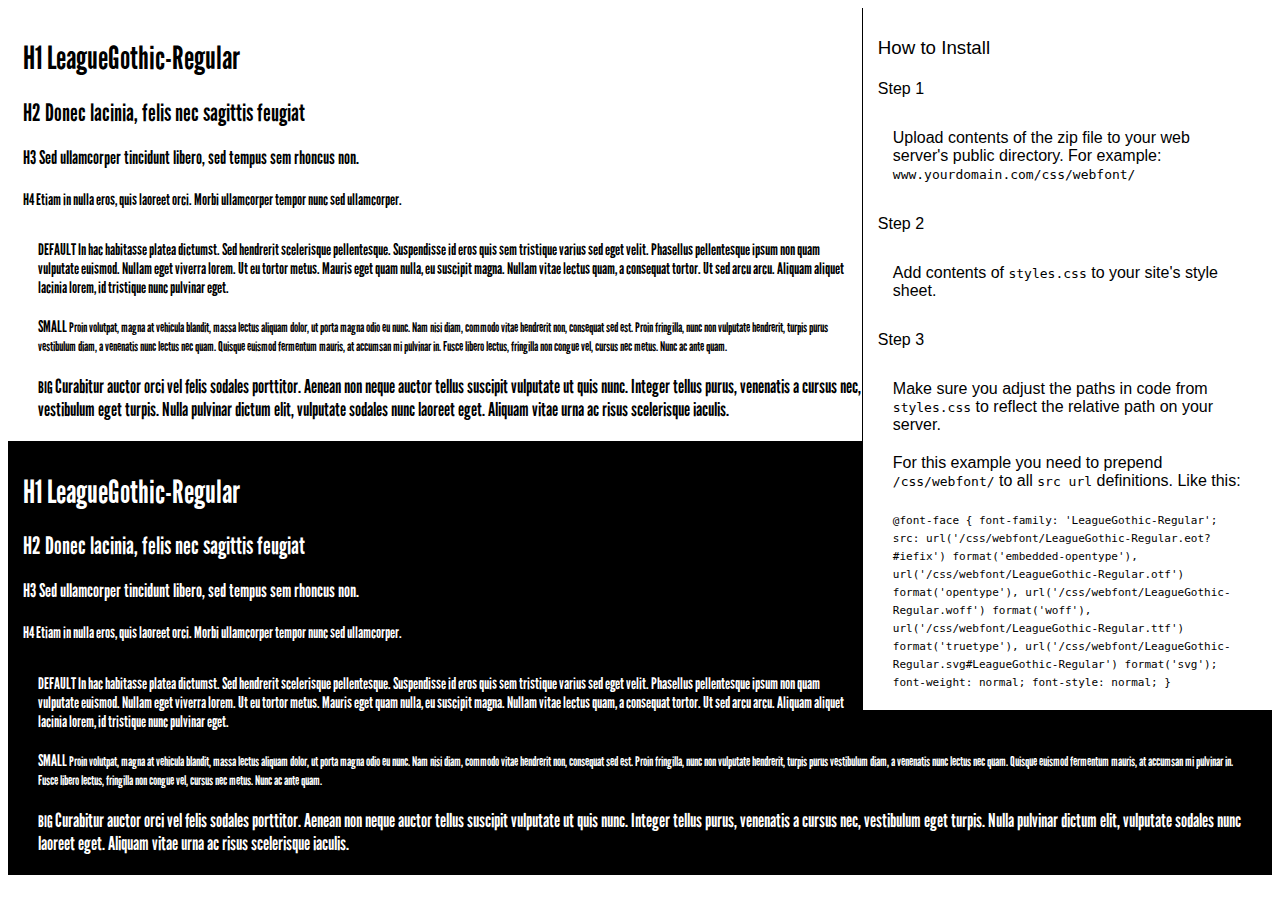
<file: fonts/LeagueGothic-Regular/preview.html>
<!DOCTYPE html>
<html>
<head>
<title>
LeagueGothic-Regular
 - Web font preview
</title>
<style type='text/css'>

@font-face {
  font-family: 'LeagueGothic-Regular';
  src: url('LeagueGothic-Regular.eot?#iefix') format('embedded-opentype'),  url('LeagueGothic-Regular.otf')  format('opentype'),
	     url('LeagueGothic-Regular.woff') format('woff'), url('LeagueGothic-Regular.ttf')  format('truetype'), url('LeagueGothic-Regular.svg#LeagueGothic-Regular') format('svg');
  font-weight: normal;
  font-style: normal;
}

body { font-family: 'LeagueGothic-Regular' !important; }
h1, h2, h3, h4 { font-weight: normal; }
.reg { color:black; background:white; }
.inverse { color:white; background:black; }
div { padding: 10px 15px; }
.right { background:white; width:30%; float: right; font-family: sans-serif; border: 1px solid black; border-width: 0 0 1px 1px;}
</style>
</head>
<body>
<div class='right'>
<h3>How to Install</h3>
<h4>Step 1</h4>
<div>
Upload contents of the zip file to your web server's public directory. For example:
<code>www.yourdomain.com/css/webfont/</code>
</div>
<h4>Step 2</h4>
<div>
Add contents of
<code>styles.css</code>
to your site's style sheet.
</div>
<h4>Step 3</h4>
<div>
Make sure you adjust the paths in code from
<code>styles.css</code>
to reflect the relative path on your server.
</div>
<div>
For this example you need to prepend
<code>/css/webfont/</code>
to all
<code>src url</code>
definitions. Like this:
</div>
<div>
<code style='font-size:11px;'>@font-face {
  font-family: 'LeagueGothic-Regular';
  src: url('/css/webfont/LeagueGothic-Regular.eot?#iefix') format('embedded-opentype'),  url('/css/webfont/LeagueGothic-Regular.otf')  format('opentype'),
	     url('/css/webfont/LeagueGothic-Regular.woff') format('woff'), url('/css/webfont/LeagueGothic-Regular.ttf')  format('truetype'), url('/css/webfont/LeagueGothic-Regular.svg#LeagueGothic-Regular') format('svg');
  font-weight: normal;
  font-style: normal;
}</code>
</div>
</div>
<div class='reg'>
<h1>
H1
LeagueGothic-Regular
</h1>
<h2>
H2
Donec lacinia, felis nec sagittis feugiat
</h2>
<h3>
H3
Sed ullamcorper tincidunt libero, sed tempus sem rhoncus non.
</h3>
<h4>
H4
Etiam in nulla eros, quis laoreet orci. Morbi ullamcorper tempor nunc sed ullamcorper.
</h4>
<div>
DEFAULT
In hac habitasse platea dictumst. Sed hendrerit scelerisque pellentesque. Suspendisse id eros quis sem tristique varius sed eget velit. Phasellus pellentesque ipsum non quam vulputate euismod. Nullam eget viverra lorem. Ut eu tortor metus. Mauris eget quam nulla, eu suscipit magna. Nullam vitae lectus quam, a consequat tortor. Ut sed arcu arcu. Aliquam aliquet lacinia lorem, id tristique nunc pulvinar eget.
</div>
<div>
SMALL
<small>
Proin volutpat, magna at vehicula blandit, massa lectus aliquam dolor, ut porta magna odio eu nunc. Nam nisi diam, commodo vitae hendrerit non, consequat sed est. Proin fringilla, nunc non vulputate hendrerit, turpis purus vestibulum diam, a venenatis nunc lectus nec quam. Quisque euismod fermentum mauris, at accumsan mi pulvinar in. Fusce libero lectus, fringilla non congue vel, cursus nec metus. Nunc ac ante quam.
</small>
</div>
<div>
BIG
<big>
Curabitur auctor orci vel felis sodales porttitor. Aenean non neque auctor tellus suscipit vulputate ut quis nunc. Integer tellus purus, venenatis a cursus nec, vestibulum eget turpis. Nulla pulvinar dictum elit, vulputate sodales nunc laoreet eget. Aliquam vitae urna ac risus scelerisque iaculis.
</big>
</div>

</div>
<div class='inverse'>
<h1>
H1
LeagueGothic-Regular
</h1>
<h2>
H2
Donec lacinia, felis nec sagittis feugiat
</h2>
<h3>
H3
Sed ullamcorper tincidunt libero, sed tempus sem rhoncus non.
</h3>
<h4>
H4
Etiam in nulla eros, quis laoreet orci. Morbi ullamcorper tempor nunc sed ullamcorper.
</h4>
<div>
DEFAULT
In hac habitasse platea dictumst. Sed hendrerit scelerisque pellentesque. Suspendisse id eros quis sem tristique varius sed eget velit. Phasellus pellentesque ipsum non quam vulputate euismod. Nullam eget viverra lorem. Ut eu tortor metus. Mauris eget quam nulla, eu suscipit magna. Nullam vitae lectus quam, a consequat tortor. Ut sed arcu arcu. Aliquam aliquet lacinia lorem, id tristique nunc pulvinar eget.
</div>
<div>
SMALL
<small>
Proin volutpat, magna at vehicula blandit, massa lectus aliquam dolor, ut porta magna odio eu nunc. Nam nisi diam, commodo vitae hendrerit non, consequat sed est. Proin fringilla, nunc non vulputate hendrerit, turpis purus vestibulum diam, a venenatis nunc lectus nec quam. Quisque euismod fermentum mauris, at accumsan mi pulvinar in. Fusce libero lectus, fringilla non congue vel, cursus nec metus. Nunc ac ante quam.
</small>
</div>
<div>
BIG
<big>
Curabitur auctor orci vel felis sodales porttitor. Aenean non neque auctor tellus suscipit vulputate ut quis nunc. Integer tellus purus, venenatis a cursus nec, vestibulum eget turpis. Nulla pulvinar dictum elit, vulputate sodales nunc laoreet eget. Aliquam vitae urna ac risus scelerisque iaculis.
</big>
</div>

</div>
</body>
</html>
</file>
